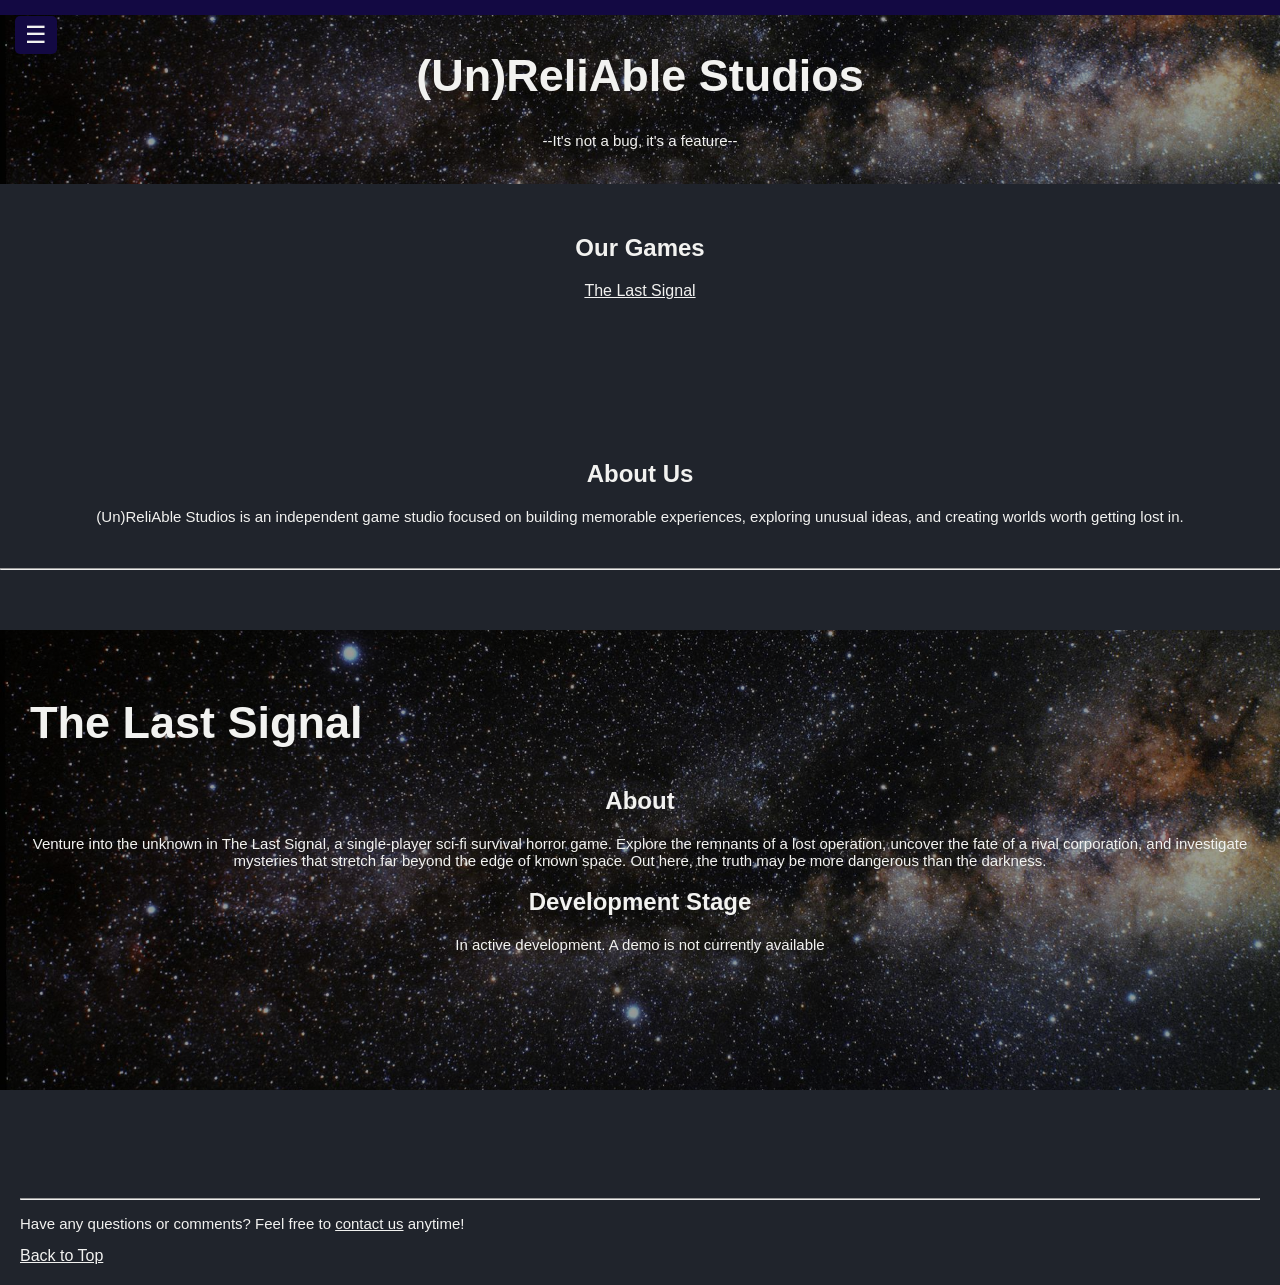
<file: index.html>
<!DOCTYPE html>
<html>
    <head>
        <meta charset="UTF-8">
        <meta name="viewport" content="width=device-width, initial-scale=1.0">
        <title>URStudios</title>
        <link rel="stylesheet" href="style.css">
    </head>

    <body>
        <header id="home">
            <div class="nav-trigger"></div>
            <button class="menu-button"
                    aria-label="Open navigation menu"
                    aria-expanded="false">
                ☰
            </button>
            <nav class="hidden-nav">
                <a href="#games">Games</a>
                <a href="#about">About Us</a>
                <a href="#contact">Contact</a>
                <a href="devnotes.html">Development Notes</a>
            </nav>
            <h1>(Un)ReliAble Studios</h1>
            <p>--It's not a bug, it's a feature--</p>
        </header>

        <section id="games">
            <h2>Our Games</h2>
            <nav>
                <a href="#tls">The Last Signal</a>
            </nav>
        </section>

        <section id="about">
            <h2>About Us</h2>
            <p>(Un)ReliAble Studios is an independent game studio focused on building memorable experiences, exploring unusual ideas, and creating worlds worth getting lost in.</p>
        </section>
        <hr>
        <section id="tls" class="game-tls">
            <h1>The Last Signal</h1>
            <h2>About</h2>
            <p>Venture into the unknown in The Last Signal, a single-player sci-fi survival horror game. Explore the remnants of a lost operation, uncover the fate of a rival corporation, and investigate mysteries that stretch far beyond the edge of known space. Out here, the truth may be more dangerous than the darkness.</p>
            <h2>Development Stage</h2>
            <p>In active development. A demo is not currently available</p>
        </section>

        <section id="contact">
            <hr>
            <p>
                Have any questions or comments? Feel free to 
                <a href="mailto:unreliablestudios2026@gmail.com">contact us</a>
                anytime!
            </p>

            <nav>
                <a href="#home">Back to Top</a>
            </nav>
        </section>
        <script src="script.js"></script>
    </body>
</html>
</file>
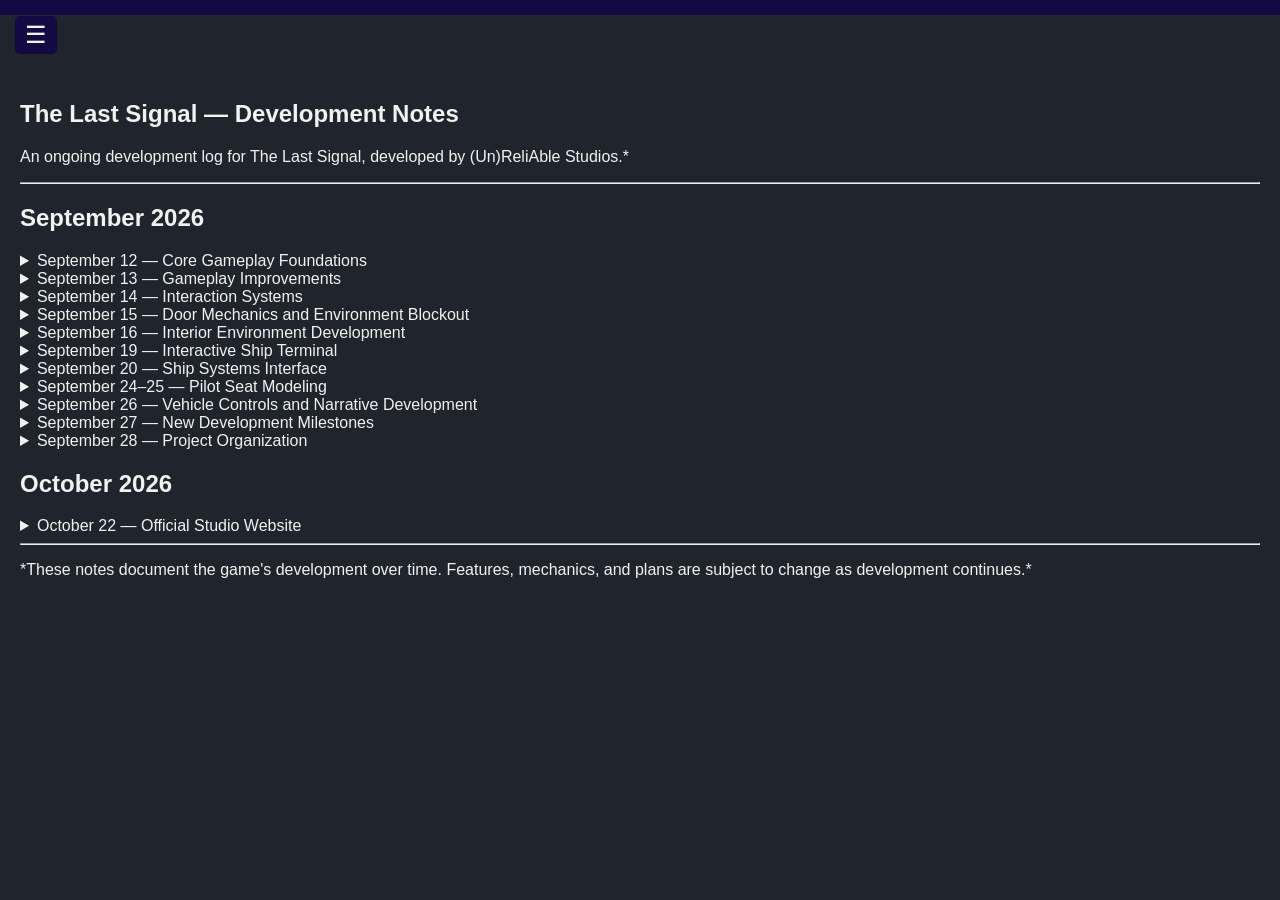
<file: devnotes.html>
<!DOCTYPE html>
<html>
    <head>
        <meta charset="UTF-8">
        <meta name="viewport" content="width=device-width, initial-scale=1.0">
        <title>URStudios DevNotes</title>
        <link rel="stylesheet" href="devnotestyle.css">
    </head>

    <body>
        <header>
            <div class="nav-trigger"></div>
            <button class="menu-button"
                    aria-label="Open navigation menu"
                    aria-expanded="false">
                ☰
            </button>
            <nav class="hidden-nav">
                <a href="#dev-notes">Back to Top</a>
                <a href="index.html#home">Return to Home</a>
            </nav>
        </header>

        <section id="dev-notes">
            <h2>The Last Signal — Development Notes</h2>
            <p>An ongoing development log for The Last Signal, developed by (Un)ReliAble Studios.*</p>
            <hr>
            <h2>September 2026</h2>

            <details>
                <summary>September 12 — Core Gameplay Foundations</summary>
                <p>- Implemented basic player movement, jumping, sprinting, and mouse controls.</p>
                <p>- Added the initial skybox, collision detection, and interaction systems.</p>
            </details>

            <details>
                <summary>September 13 — Gameplay Improvements</summary>
                <p>- Improved collision detection and player interaction systems.</p>
                <p>- Began developing custom 3D assets using Blender.</p>
                <p>- Continued refining the sprinting system and addressing gameplay issues.</p>
            </details>

            <details>
                <summary>September 14 — Interaction Systems</summary>
                <p>- Fixed issues with sprinting and stamina mechanics.</p>
                <p>- Improved interaction and button functionality.</p>
                <p>- Began development of an interior room featuring an interactive door.</p>
            </details>

            <details>
                <summary>September 15 — Door Mechanics and Environment Blockout</summary>
                <p>- Implemented door opening and closing functionality with synchronized audio.</p>
                <p>- Began grayboxing the primary spacecraft to establish its interior layout.</p>
            </details>

            <details>
                <summary>September 16 — Interior Environment Development</summary>
                <p>- Expanded the spacecraft's interior layout with additional rooms and doors.</p>
                <p>- Implemented button-controlled interior lighting.</p>
                <p>- Added visual indicators to buttons to communicate their current states.</p>
            </details>

            <details>
                <summary>September 19 — Interactive Ship Terminal</summary>
                <p>- Modeled and imported the first ship terminal.</p>
                <p>- Implemented terminal collision, player interaction, and user interface functionality.</p>
                <p>- Resolved a scripting issue affecting game stability.</p>
            </details>

            <details>
                <summary>September 20 — Ship Systems Interface</summary>
                <p>- Expanded the ship terminal UI with system power consumption and percentage-based status displays.</p>
                <p>- Improved interface formatting and readability.</p>
                <p>- Began modeling the spacecraft's pilot seat.</p>
            </details>

            <details>
                <summary>September 24–25 — Pilot Seat Modeling</summary>
                <p>- Continued development of the pilot seat model.</p>
                <p>- Completed the initial seat model and began work on its control panel.</p>
            </details>

            <details>
                <summary>September 26 — Vehicle Controls and Narrative Development</summary>
                <p>- Continued modeling the pilot seat control panel.</p>
                <p>- Added a throttle component to the control assembly.</p>
                <p>- Revised the game's narrative direction and began planning additional optional content.</p>
            </details>

            <details>
                <summary>September 27 — New Development Milestones</summary>
                <p>- Began development of a new gameplay asset.</p>
                <p>- Composed the initial version of the game's main theme.</p>
                <p>- Continued planning optional content to expand the overall experience.</p>
            </details>

            <details>
                <summary>September 28 — Project Organization</summary>
                <p>- Reorganized project files and development resources.</p>
                <p>- Established a centralized task-tracking spreadsheet to improve development coordination.</p>
            </details>

            <h2>October 2026</h2>

            <details>
                <summary>October 22 — Official Studio Website</summary>
                <p>- Began development of the official (Un)ReliAble Studios website.</p>
                <p>- Established the foundation for sharing project updates and future studio announcements.</p>
            </details>
            <hr>
            <p>*These notes document the game's development over time. Features, mechanics, and plans are subject to change as development continues.*</p>
        </section>
        <script src="script.js"></script>
    </body>
</html>
</file>
<file: style.css>
body {
    background-color: #20242c;
    color: #f2f2f0;
    font-family: Arial, Helvetica, sans-serif;
    margin: 0px;
}
#home {
    background-image:
        linear-gradient(rgba(0, 0, 0 ,0.4), rgba(0, 0, 0, 0.4)),
        url("images/stars.jpg");
    background-size: cover;
    background-position: center;
}
header {
    padding: 20px;
    text-align: center;
}
h1 {
    font-size: clamp(24px, 5vw,45px);
}
p {
    font-size: 15px;
}
#games {
    text-align: center;
    margin-top: 10px;
    padding: 20px;
}
#about {
    text-align: center;
    margin-top: 100px;
    padding: 20px;
}
#tls {
    margin-top: 60px;
    padding: 30px;
    h2 {
        text-align: center;
    }
    p {
        text-align: center;
    }
}
a {
    color: #f2f2f0;
}
a:hover {
    color: cadetblue;
}
#contact {
    img {
        max-width: 100%;
        height: auto;
    }
    margin-top: 80px;
    padding: 20px;
}
.game-tls {
    background-image:
        linear-gradient(rgba(0, 0, 0 ,0.4), rgba(0, 0, 0, 0.4)),
        url("images/stars.jpg");
    background-size: cover;
    background-position: center;
    min-height: 400px;
    padding: 40px;
}
.nav-trigger{
    background-color: #130943;
    position: fixed;
    top: 0px;
    left: 0px;
    width: 100%;
    height: 15px;
    z-index: 1001;
}
.hidden-nav {
    position: fixed;
    top: 0px;
    left: 0px;
    width: 100%;
    padding: 20px;
    box-sizing: border-box;

    background-color: #130943;
    display: flex;
    justify-content: center;
    gap: 30px;

    transform: translateY(-100%);
    transition: transform 0.3s ease;

    z-index: 1000;
    flex-wrap: wrap;
    row-gap: 12px;
}
body:has(.nav-trigger:hover) .hidden-nav,
.hidden-nav:hover {
    transform: translateY(0);
}
section {
    scroll-margin-top: 35vh;
}
html {
    scroll-behavior: smooth;
}
.menu-button {
    position: fixed;
    top: 16px;
    left: 15px;
    z-index: 1002;

    background-color: #130943;
    color: #f2f2f0;
    border: none;
    border-radius: 5px;

    font-size: 24px;
    padding: 5px 10px;
    cursor: pointer;
}
.hidden-nav.menu-open {
    transform: translateY(0);
}
.hidden-nav {
    padding-top: 55px;
}
@media (min-width: 600px) {
    .hidden-nav {
        padding-top: 20px;
    }
}
</file>
<file: devnotestyle.css>
body {
    background-color: #20242c;
    color: #f2f2f0;
    font-family: Arial, Helvetica, sans-serif;
    margin: 0px;
}
header {
    padding: 20px;
    text-align: center;
}
.nav-trigger{
    background-color: #130943;
    position: fixed;
    top: 0px;
    left: 0px;
    width: 100%;
    height: 15px;
    z-index: 1001;
}
.hidden-nav {
    position: fixed;
    top: 0px;
    left: 0px;
    width: 100%;
    padding: 20px;
    box-sizing: border-box;

    background-color: #130943;
    display: flex;
    justify-content: center;
    gap: 30px;

    transform: translateY(-100%);
    transition: transform 0.3s ease;

    z-index: 1000;
    flex-wrap: wrap;
    row-gap: 12px;
}
body:has(.nav-trigger:hover) .hidden-nav,
.hidden-nav:hover {
    transform: translateY(0);
}
section {
    scroll-margin-top: 35vh;
}
html {
    scroll-behavior: smooth;
}
#dev-notes {
    margin-top: 20px;
    padding: 20px;
}
a {
    color: #f2f2f0;
}
a:hover {
    color: cadetblue;
}
.menu-button {
    position: fixed;
    top: 16px;
    left: 15px;
    z-index: 1002;

    background-color: #130943;
    color: #f2f2f0;
    border: none;
    border-radius: 5px;

    font-size: 24px;
    padding: 5px 10px;
    cursor: pointer;
}
.hidden-nav.menu-open {
    transform: translateY(0);
}
</file>
